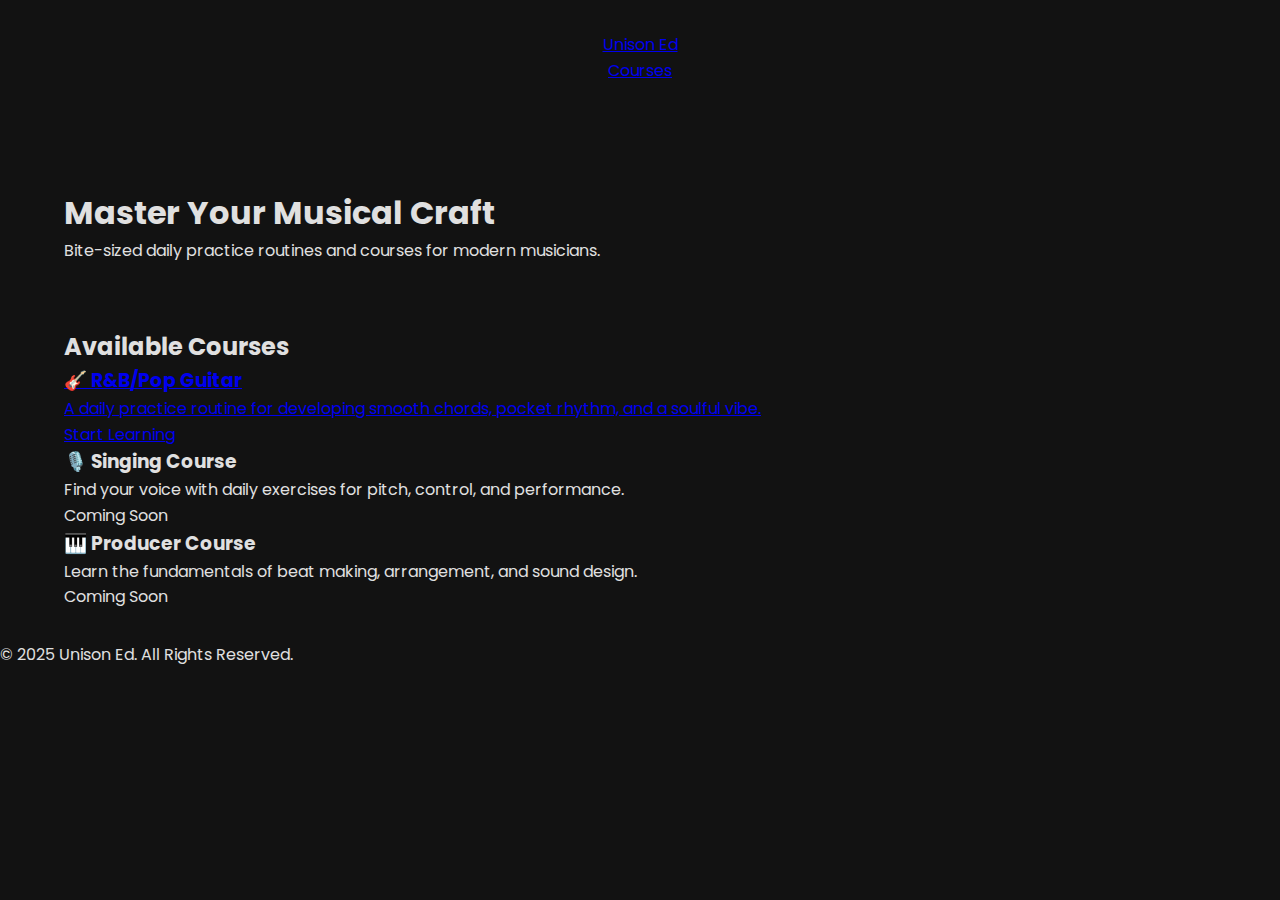
<file: index.html>
<!DOCTYPE html>
<html lang="en">
<head>
    <meta charset="UTF-8">
    <meta name="viewport" content="width=device-width, initial-scale=1.0">
    <title>Unison Ed - Master Your Craft</title>
    <link rel="stylesheet" href="assets/css/style.css">
    <link rel="preconnect" href="https://fonts.googleapis.com">
    <link rel="preconnect" href="https://fonts.gstatic.com" crossorigin>
    <link href="https://fonts.googleapis.com/css2?family=Poppins:wght@300;400;600;700&display=swap" rel="stylesheet">
</head>
<body>

    <header class="global-header">
        <div class="container">
            <a href="index.html" class="brand-logo">Unison Ed</a>
            <nav class="main-nav">
                <a href="index.html#courses">Courses</a>
                </nav>
        </div>
    </header>

    <main>
        <section class="hero-section">
            <div class="container">
                <h1>Master Your Musical Craft</h1>
                <p>Bite-sized daily practice routines and courses for modern musicians.</p>
            </div>
        </section>

        <section id="courses" class="courses-section">
            <div class="container">
                <h2>Available Courses</h2>
                <div class="course-grid">
                    <a href="guitar.html" class="course-card">
                        <div class="course-card-content">
                            <h3>🎸 R&B/Pop Guitar</h3>
                            <p>A daily practice routine for developing smooth chords, pocket rhythm, and a soulful vibe.</p>
                            <span class="button">Start Learning</span>
                        </div>
                    </a>

                    <div class="course-card coming-soon">
                         <div class="course-card-content">
                            <h3>🎙️ Singing Course</h3>
                            <p>Find your voice with daily exercises for pitch, control, and performance.</p>
                            <span class="button-disabled">Coming Soon</span>
                        </div>
                    </div>
                    <div class="course-card coming-soon">
                         <div class="course-card-content">
                            <h3>🎹 Producer Course</h3>
                            <p>Learn the fundamentals of beat making, arrangement, and sound design.</p>
                            <span class="button-disabled">Coming Soon</span>
                        </div>
                    </div>

                </div>
            </div>
        </section>
    </main>

    <footer class="global-footer">
        <p>&copy; 2025 Unison Ed. All Rights Reserved.</p>
    </footer>

</body>
</html>
</file>
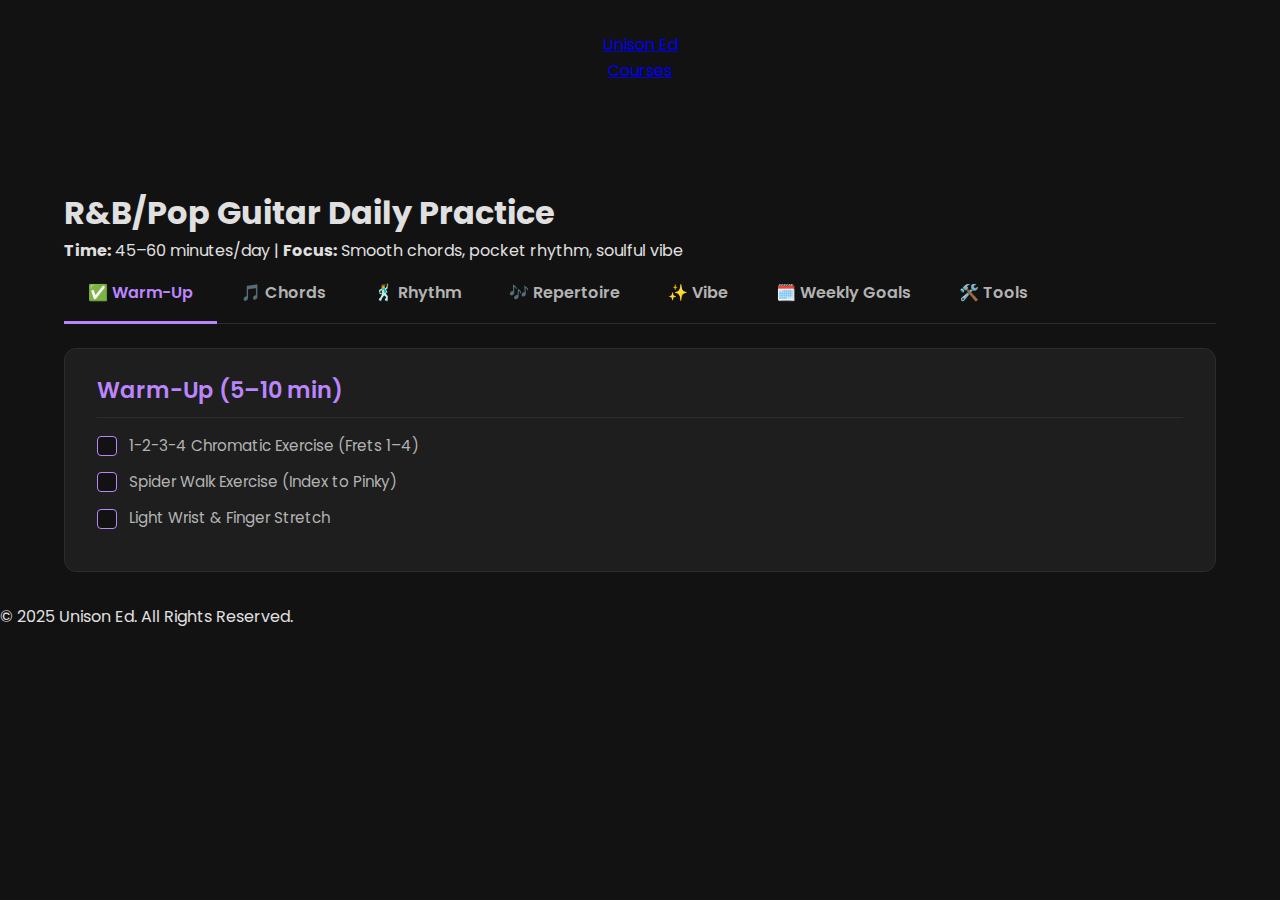
<file: guitar.html>
<!DOCTYPE html>
<html lang="en">
<head>
    <meta charset="UTF-8">
    <meta name="viewport" content="width=device-width, initial-scale=1.0">
    <title>R&B/Pop Guitar Course - Unison Ed</title>
    <link rel="stylesheet" href="assets/css/style.css">
    <link rel="preconnect" href="https://fonts.googleapis.com">
    <link rel="preconnect" href="https://fonts.gstatic.com" crossorigin>
    <link href="https://fonts.googleapis.com/css2?family=Poppins:wght@300;400;600;700&display=swap" rel="stylesheet">
</head>
<body>

    <header class="global-header">
        <div class="container">
            <a href="index.html" class="brand-logo">Unison Ed</a>
            <nav class="main-nav">
                <a href="index.html#courses">Courses</a>
            </nav>
        </div>
    </header>

    <main>
        <div class="container">
             <div class="course-header">
                <h1>R&B/Pop Guitar Daily Practice</h1>
                <p class="subtitle"><strong>Time:</strong> 45–60 minutes/day | <strong>Focus:</strong> Smooth chords, pocket rhythm, soulful vibe</p>
            </div>

            <div class="tabs-container">
                <nav class="tabs-nav">
                    <button class="tab-button" data-tab="warm-up">✅ Warm-Up</button>
                    <button class="tab-button" data-tab="chords">🎵 Chords</button>
                    <button class="tab-button" data-tab="rhythm">🕺 Rhythm</button>
                    <button class="tab-button" data-tab="repertoire">🎶 Repertoire</button>
                    <button class="tab-button" data-tab="vibe">✨ Vibe</button>
                    <button class="tab-button" data-tab="weekly-goals">🗓️ Weekly Goals</button>
                    <button class="tab-button" data-tab="tools">🛠️ Tools</button>
                </nav>

                <div class="tabs-content">
                    <section class="tab-panel card" id="warm-up">
                        <h2>Warm-Up (5–10 min)</h2>
                        <ul>
                            <li><input type="checkbox" id="chk-warmup-1"><label for="chk-warmup-1">1-2-3-4 Chromatic Exercise (Frets 1–4)</label></li>
                            <li><input type="checkbox" id="chk-warmup-2"><label for="chk-warmup-2">Spider Walk Exercise (Index to Pinky)</label></li>
                            <li><input type="checkbox" id="chk-warmup-3"><label for="chk-warmup-3">Light Wrist & Finger Stretch</label></li>
                        </ul>
                    </section>

                    <section class="tab-panel card" id="chords">
                        <h2>Chord Shapes + Progressions (10–15 min)</h2>
                        <ul>
                            <li><input type="checkbox" id="chk-chords-1"><label for="chk-chords-1">Practice Major 7th (e.g. Cmaj7, Amaj7)</label></li>
                            <li><input type="checkbox" id="chk-chords-2"><label for="chk-chords-2">Practice Minor 7th (e.g. Am7, Em7, Bm7)</label></li>
                            <li><input type="checkbox" id="chk-chords-3"><label for="chk-chords-3">Practice Sus & Add9 chords (e.g. Dsus2, Cadd9)</label></li>
                        </ul>
                        <p>Play R&B progressions slowly:</p>
                        <div class="progressions">
                            <div class="prog-item">| Cmaj7 | Am7 | Dm7 | G7 |</div>
                            <div class="prog-item">| Fmaj7 | Em7 | Am7 | D7 |</div>
                            <div class="prog-item">| Gadd9 | Em7 | Cmaj7 | D7sus4 |</div>
                        </div>
                    </section>

                    <section class="tab-panel card" id="rhythm">
                        <h2>Rhythm + Groove (10–15 min)</h2>
                        <ul>
                            <li><input type="checkbox" id="chk-rhythm-1"><label for="chk-rhythm-1">Practice Groove Strumming: D – D U – U D U</label></li>
                            <li><input type="checkbox" id="chk-rhythm-2"><label for="chk-rhythm-2">Fingerpick with P–I–M–A pattern</label></li>
                            <li><input type="checkbox" id="chk-rhythm-3"><label for="chk-rhythm-3">Play along with a 60–82 BPM lo-fi or R&B beat</label></li>
                            <li><input type="checkbox" id="chk-rhythm-4"><label for="chk-rhythm-4">Stay locked into the groove, not rushing</label></li>
                        </ul>
                    </section>
                    
                    <section class="tab-panel card" id="repertoire">
                        <h2>Repertoire / Song Practice (15–20 min)</h2>
                        <div class="song-input-wrapper">
                            <label for="song-title-input">Song of the week:</label>
                            <input type="text" id="song-title-input" placeholder="Enter song title...">
                        </div>
                        <ul>
                            <li><input type="checkbox" id="chk-song-1"><label for="chk-song-1">Practice Verse</label></li>
                            <li><input type="checkbox" id="chk-song-2"><label for="chk-song-2">Practice Chorus</label></li>
                            <li><input type="checkbox" id="chk-song-3"><label for="chk-song-3">Practice Bridge (if applicable)</label></li>
                            <li><input type="checkbox" id="chk-song-4"><label for="chk-song-4">Focus on clean transitions & dynamics</label></li>
                        </ul>
                        <div class="song-suggestions">
                            <p><strong>Suggestions:</strong> Daniel Caesar – Get You, Snoh Aalegra – I Want You Around, Giveon – Heartbreak Anniversary, Justin Bieber – All That Matters, Brent Faiyaz – Trust</p>
                        </div>
                    </section>

                    <section class="tab-panel card" id="vibe">
                        <h2>Vibe / Creative Time (5–10 min)</h2>
                        <ul>
                            <li><input type="checkbox" id="chk-vibe-1"><label for="chk-vibe-1">Write a new 4-chord progression</label></li>
                            <li><input type="checkbox" id="chk-vibe-2"><label for="chk-vibe-2">Improvise over a lo-fi or R&B loop</label></li>
                            <li><input type="checkbox" id="chk-vibe-3"><label for="chk-vibe-3">Record your session (voice memo/video)</label></li>
                            <li><input type="checkbox" id="chk-vibe-4"><label for="chk-vibe-4">Reflect: What felt good? What needs work?</label></li>
                        </ul>
                    </section>

                    <section class="tab-panel card" id="weekly-goals">
                        <div class="card-header">
                            <h2>Weekly Goals Checklist</h2>
                            <button id="reset-button" class="button-secondary">Reset Week</button>
                        </div>
                        <table>
                            <thead>
                                <tr>
                                    <th>Day</th>
                                    <th>Focus</th>
                                    <th>✅</th>
                                </tr>
                            </thead>
                            <tbody>
                                <tr>
                                    <td>Monday</td><td>7th chords + R&B groove</td><td><input type="checkbox" id="chk-week-mon"></td>
                                </tr>
                                <tr>
                                    <td>Tuesday</td><td>Learn 1 song section (verse/chorus)</td><td><input type="checkbox" id="chk-week-tue"></td>
                                </tr>
                                <tr>
                                    <td>Wednesday</td><td>Improve strumming + transitions</td><td><input type="checkbox" id="chk-week-wed"></td>
                                </tr>
                                <tr>
                                    <td>Thursday</td><td>Try new chord voicings (maj9, sus, add9)</td><td><input type="checkbox" id="chk-week-thu"></td>
                                </tr>
                                <tr>
                                    <td>Friday</td><td>Fingerpick a verse or intro</td><td><input type="checkbox" id="chk-week-fri"></td>
                                </tr>
                                <tr>
                                    <td>Saturday</td><td>Improv/jam over lo-fi or R&B beat</td><td><input type="checkbox" id="chk-week-sat"></td>
                                </tr>
                                <tr>
                                    <td>Sunday</td><td>Play full song + reflect</td><td><input type="checkbox" id="chk-week-sun"></td>
                                </tr>
                            </tbody>
                        </table>
                    </section>

                    <section class="tab-panel card" id="tools">
                        <h2>Tools You’ll Need</h2>
                        <ul class="tools-list">
                            <li>Metronome</li>
                            <li>R&B/Lo-fi Backing Tracks</li>
                            <li>Tuner</li>
                        </ul>
                    </section>
                </div>
            </div>
        </div>
    </main>

    <footer class="global-footer">
        <p>&copy; 2025 Unison Ed. All Rights Reserved.</p>
    </footer>

    <script src="assets/js/guitar-script.js"></script>
</body>
</html>
</file>
<file: assets/css/style.css>
/* --- Global Styles & Variables --- */
:root {
    --bg-primary: #121212;
    --bg-secondary: #1E1E1E;
    --text-primary: #E0E0E0;
    --text-secondary: #B3B3B3;
    --accent-primary: #BB86FC;
    --accent-secondary: #03DAC6;
    --border-color: #2c2c2c;
    --font-family: 'Poppins', sans-serif;
}

* {
    margin: 0;
    padding: 0;
    box-sizing: border-box;
}

body {
    font-family: var(--font-family);
    background-color: var(--bg-primary);
    color: var(--text-primary);
    line-height: 1.6;
}

.container {
    max-width: 1200px;
    margin: 0 auto;
    padding: 2rem 1.5rem;
}

/* --- Header --- */
header {
    text-align: center;
    margin-bottom: 2.5rem;
}

header h1 {
    font-size: 2.5rem;
    font-weight: 700;
    margin-bottom: 0.5rem;
    color: var(--text-primary);
}

header .subtitle {
    font-size: 1rem;
    font-weight: 300;
    color: var(--text-secondary);
}

/* --- Tabs Layout --- */
.tabs-nav {
    display: flex;
    flex-wrap: wrap;
    border-bottom: 1px solid var(--border-color);
    margin-bottom: 1.5rem;
}

.tab-button {
    padding: 1rem 1.5rem;
    cursor: pointer;
    background: none;
    border: none;
    border-bottom: 3px solid transparent;
    color: var(--text-secondary);
    font-family: var(--font-family);
    font-size: 1rem;
    font-weight: 600;
    transition: color 0.3s ease, border-color 0.3s ease;
    margin-bottom: -1px; /* Aligns with the nav border */
}

.tab-button:hover {
    color: var(--text-primary);
}

.tab-button.active {
    color: var(--accent-primary);
    border-bottom-color: var(--accent-primary);
}

.tab-panel {
    display: none; /* Hide all panels by default */
}

.tab-panel.active {
    display: block; /* Show only the active panel */
    animation: fadeIn 0.5s ease;
}

@keyframes fadeIn {
    from { opacity: 0; transform: translateY(10px); }
    to { opacity: 1; transform: translateY(0); }
}

/* --- Card Styles (used inside tab panels) --- */
.card {
    background-color: var(--bg-secondary);
    border-radius: 12px;
    padding: 1.5rem 2rem;
    border: 1px solid var(--border-color);
}

.card h2 {
    font-size: 1.4rem;
    font-weight: 600;
    margin-bottom: 1rem;
    padding-bottom: 0.5rem;
    border-bottom: 1px solid var(--border-color);
    color: var(--accent-primary);
}

.card-header {
    display: flex;
    justify-content: space-between;
    align-items: center;
}

/* --- List & Checkbox Styles --- */
.card ul {
    list-style: none;
    margin-bottom: 1rem;
}

.card li {
    display: flex;
    align-items: center;
    margin-bottom: 0.75rem;
    font-size: 0.95rem;
    color: var(--text-secondary);
}

input[type="checkbox"] {
    margin-right: 12px;
    cursor: pointer;
    appearance: none;
    background-color: var(--bg-primary);
    border: 1px solid var(--accent-primary);
    border-radius: 4px;
    width: 20px;
    height: 20px;
    position: relative;
    transition: background-color 0.2s ease;
}

input[type="checkbox"]:checked {
    background-color: var(--accent-primary);
    border-color: var(--accent-primary);
}

input[type="checkbox"]:checked::after {
    content: '✔';
    font-size: 14px;
    color: var(--bg-secondary);
    position: absolute;
    top: 50%;
    left: 50%;
    transform: translate(-50%, -50%);
}

.card label {
    cursor: pointer;
    transition: color 0.2s ease;
}

input[type="checkbox"]:checked + label {
    text-decoration: line-through;
    color: var(--text-primary);
}

/* --- Section Specific Styles --- */

/* Chords Section */
.progression-selector-wrapper {
    margin: 1.5rem 0;
}

.progression-selector-wrapper label {
    display: block;
    font-weight: 600;
    margin-bottom: 0.5rem;
    color: var(--text-primary);
}

#progression-select {
    width: 100%;
    padding: 0.75rem;
    border-radius: 6px;
    border: 1px solid var(--border-color);
    background-color: var(--bg-primary);
    color: var(--text-primary);
    font-family: var(--font-family);
    font-size: 1rem;
    cursor: pointer;
}

.progressions {
    display: flex;
    flex-wrap: wrap;
    gap: 1rem;
    margin-top: 1rem;
    justify-content: center;
}

.chord-button {
    background-color: rgba(0,0,0,0.2);
    padding: 1rem 1.5rem;
    border-radius: 6px;
    font-family: monospace;
    font-size: 1.25rem;
    letter-spacing: 1px;
    text-align: center;
    border: 1px solid var(--border-color);
    color: var(--text-secondary);
    cursor: pointer;
    transition: all 0.2s ease-in-out;
}

.chord-button:hover {
    background-color: var(--accent-primary);
    color: var(--bg-primary);
    transform: scale(1.05);
    border-color: var(--accent-primary);
}

/* Repertoire Section */
#repertoire .song-input-wrapper {
    margin-bottom: 1rem;
}

#repertoire label {
    display: block;
    margin-bottom: 0.5rem;
    color: var(--text-primary);
    font-weight: 600;
}

#repertoire input[type="text"] {
    width: 100%;
    padding: 0.75rem;
    border-radius: 6px;
    border: 1px solid var(--border-color);
    background-color: var(--bg-primary);
    color: var(--text-primary);
    font-size: 1rem;
    outline: none;
    transition: border-color 0.3s;
}

#repertoire input[type="text"]:focus {
    border-color: var(--accent-primary);
}

#repertoire .song-suggestions {
    font-size: 0.8rem;
    font-style: italic;
    color: var(--text-secondary);
    margin-top: 1rem;
}

/* --- Weekly Goals Table & Button --- */
#weekly-goals table {
    width: 100%;
    border-collapse: collapse;
    margin-top: 1rem;
}

#weekly-goals th, #weekly-goals td {
    padding: 0.75rem;
    text-align: left;
    border-bottom: 1px solid var(--border-color);
}

#weekly-goals th {
    color: var(--text-primary);
    font-weight: 600;
}

#weekly-goals td {
    color: var(--text-secondary);
}

#weekly-goals td:last-child {
    text-align: center;
}

#reset-button {
    background: var(--accent-primary);
    color: #121212;
    border: none;
    padding: 0.4rem 0.8rem;
    border-radius: 6px;
    font-weight: 600;
    cursor: pointer;
    transition: background-color 0.3s ease;
    font-family: var(--font-family);
}

#reset-button:hover {
    background-color: var(--accent-secondary);
}

/* --- Tools Section --- */
.tools-list {
    display: flex;
    justify-content: space-around;
    padding: 1rem 0;
}

.tools-list li {
    font-weight: 600;
    color: var(--text-primary);
    margin-bottom: 0;
}

/* --- Responsive Design --- */
@media (max-width: 768px) {
    header h1 {
        font-size: 2rem;
    }
    .container {
        padding: 1rem;
    }
    .card {
        padding: 1.5rem;
    }
    .tab-button {
        padding: 0.8rem 1rem;
        font-size: 0.9rem;
    }
}

@media (max-width: 500px) {
    .tabs-nav {
        justify-content: center;
    }
}
</file>
